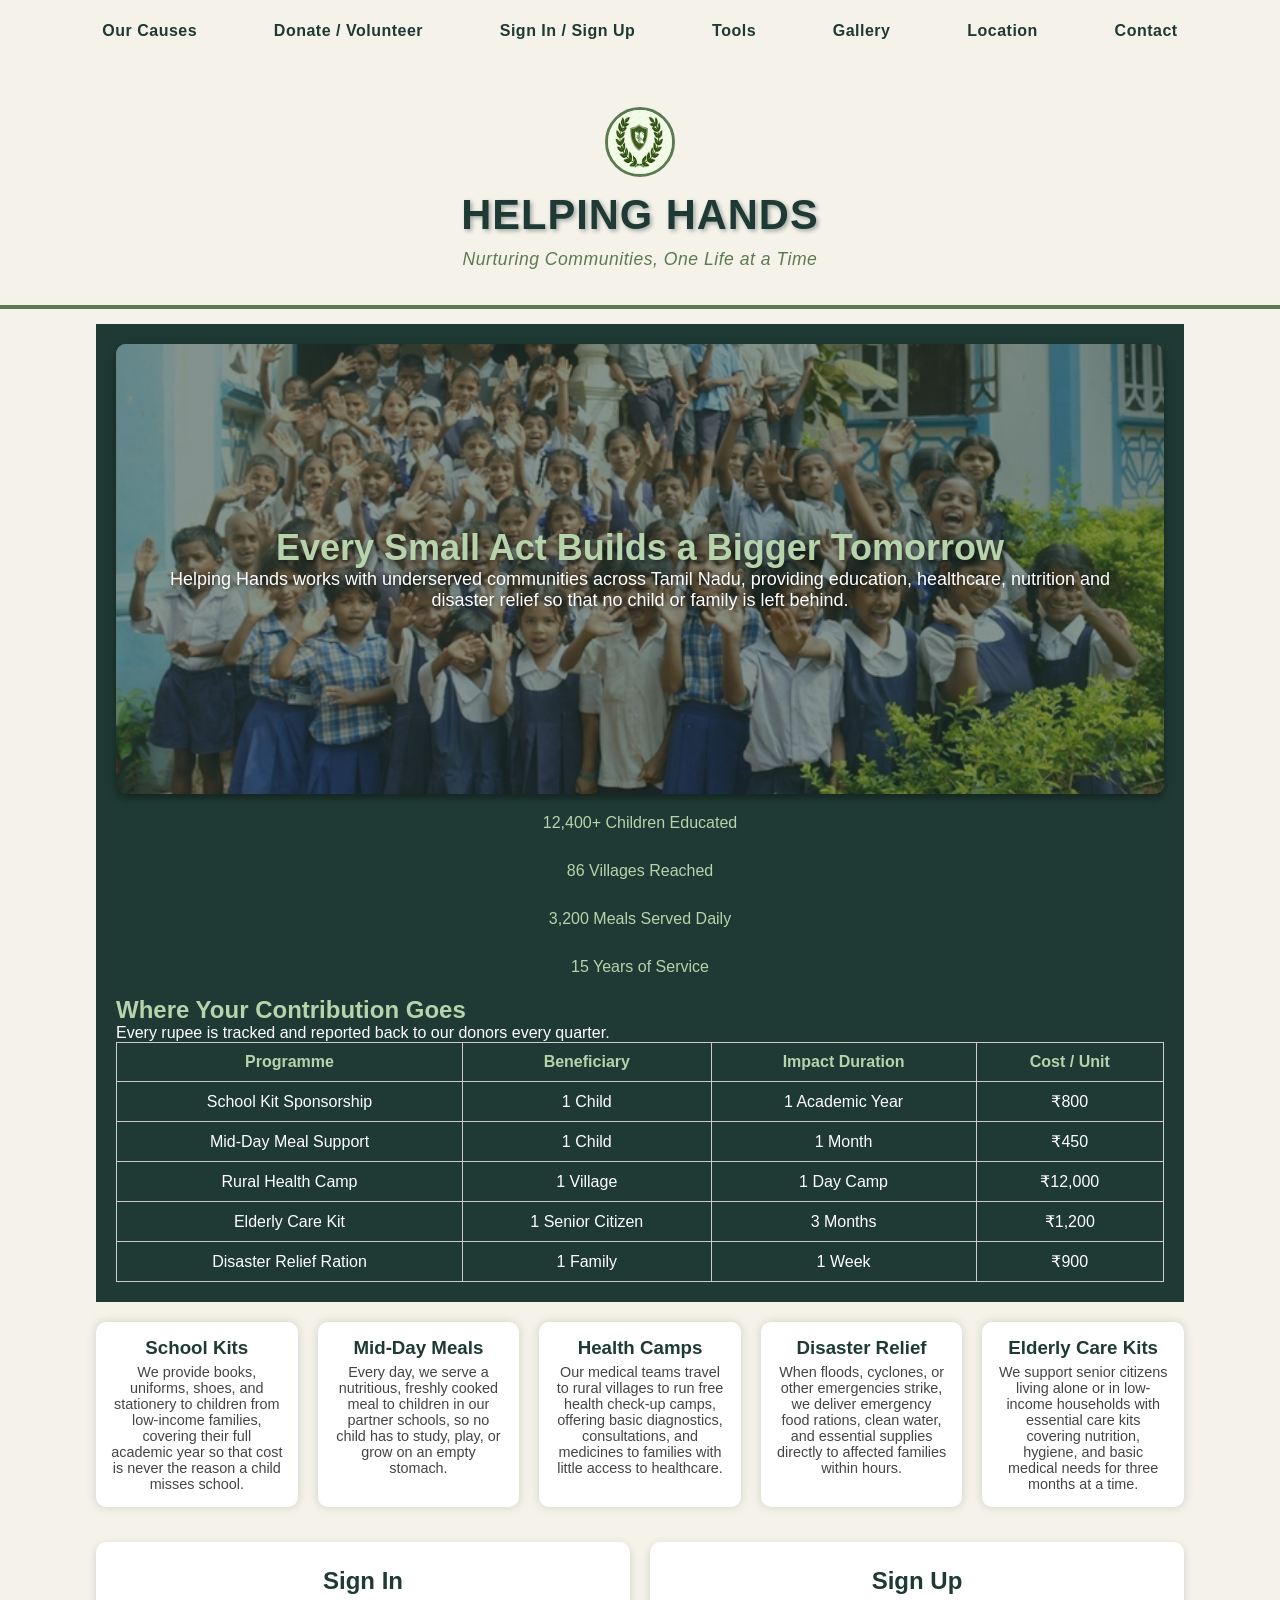
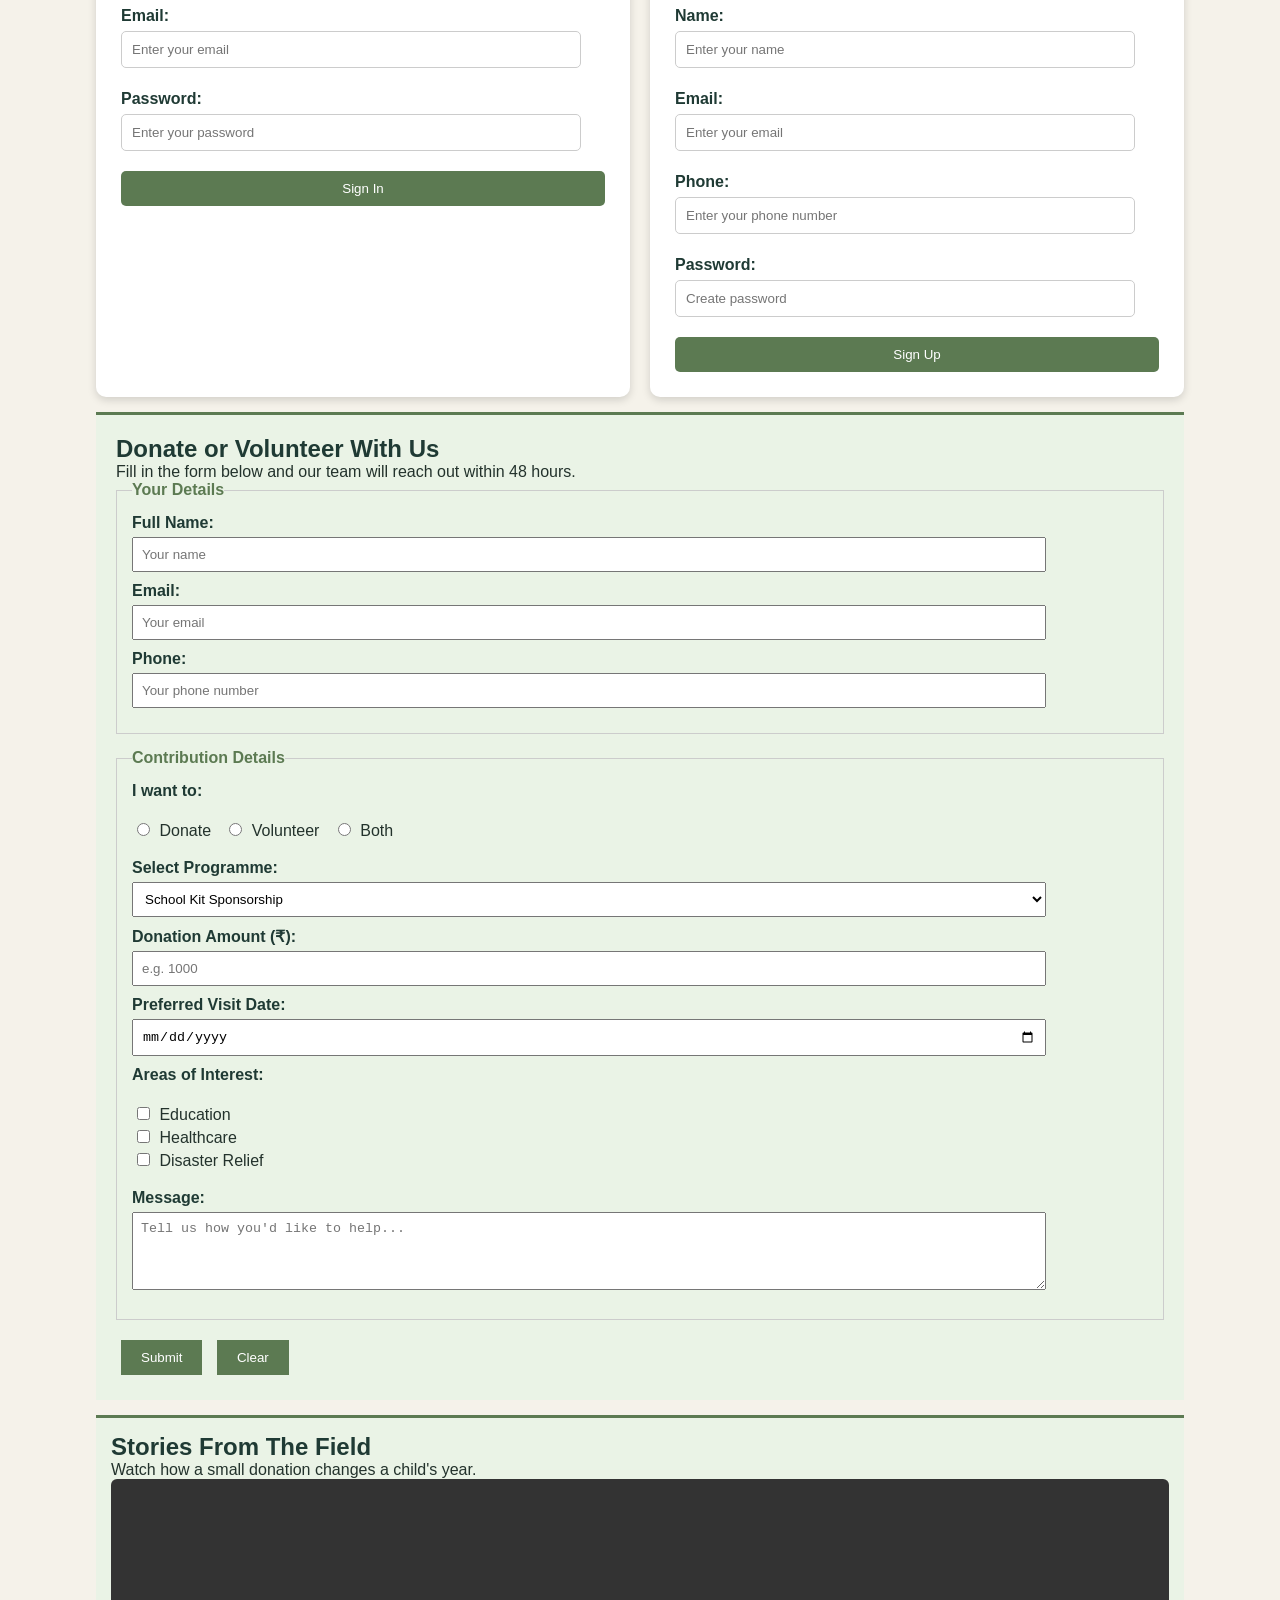
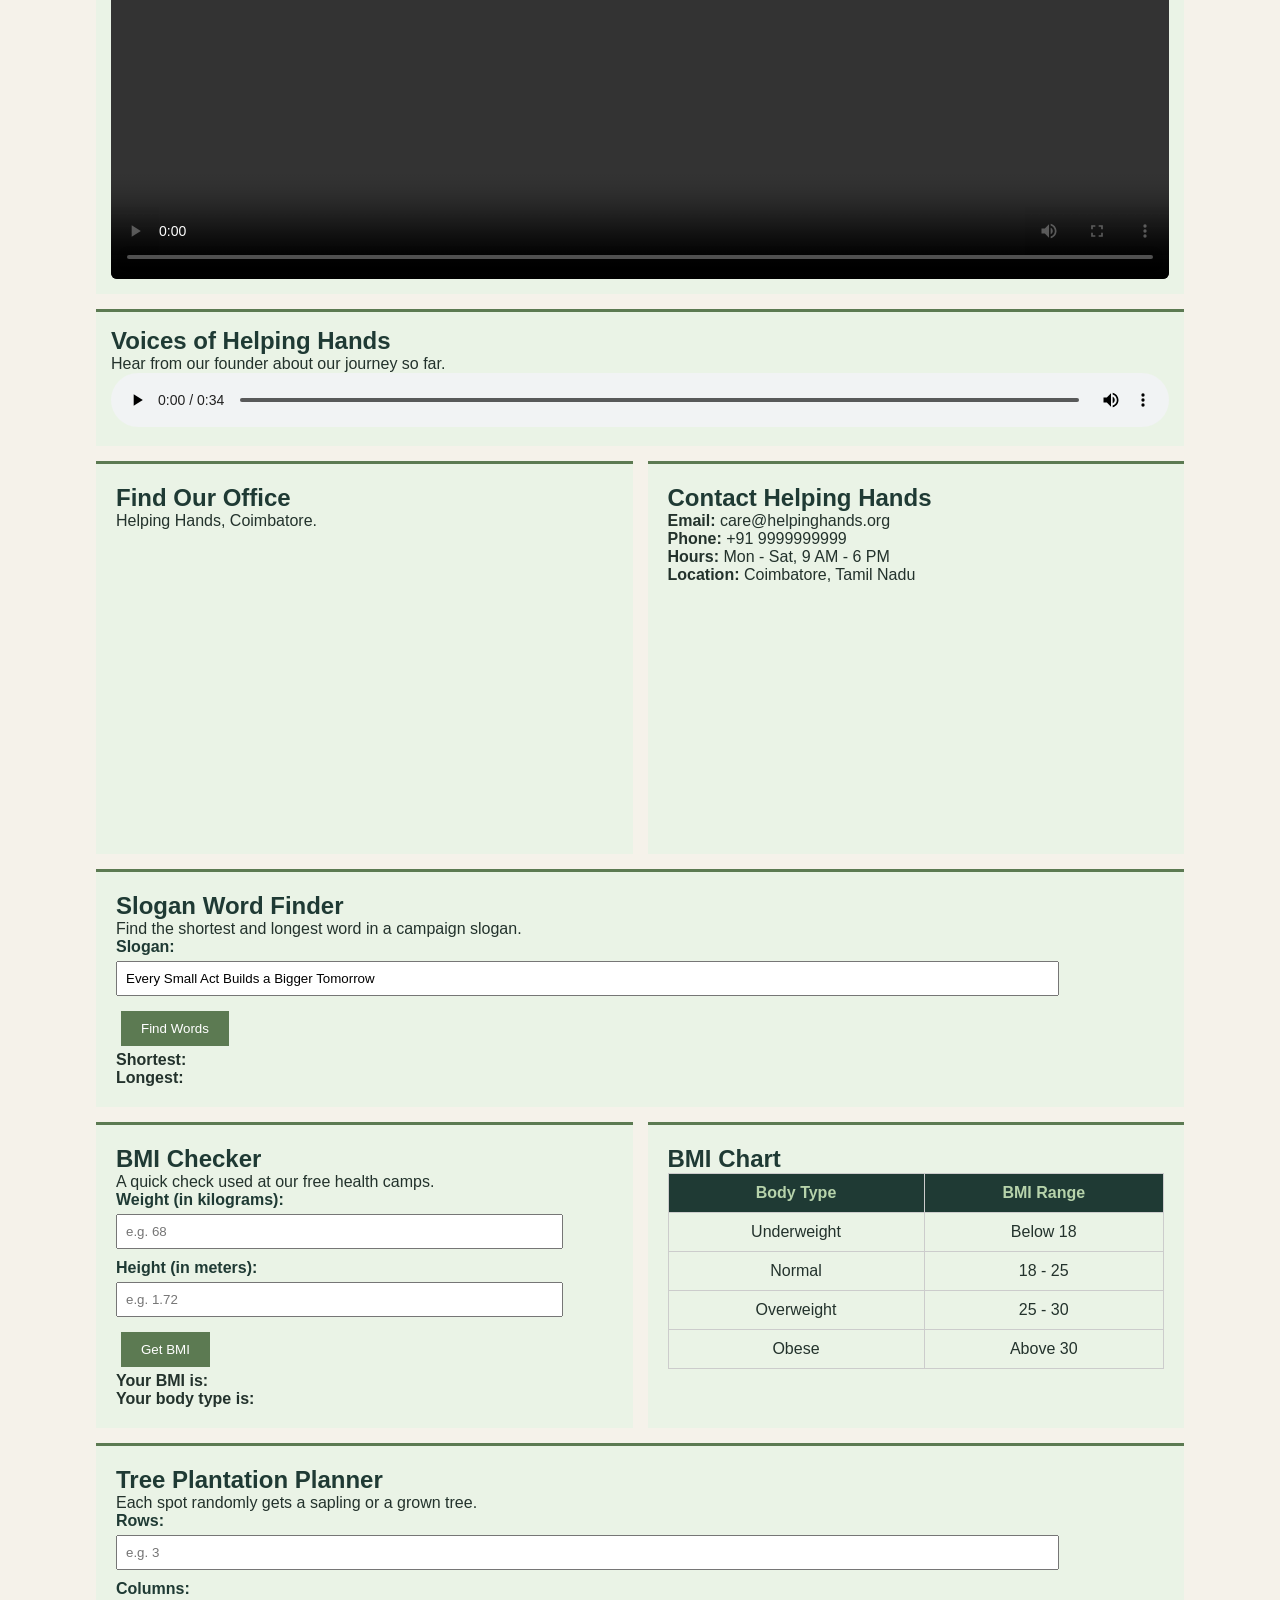
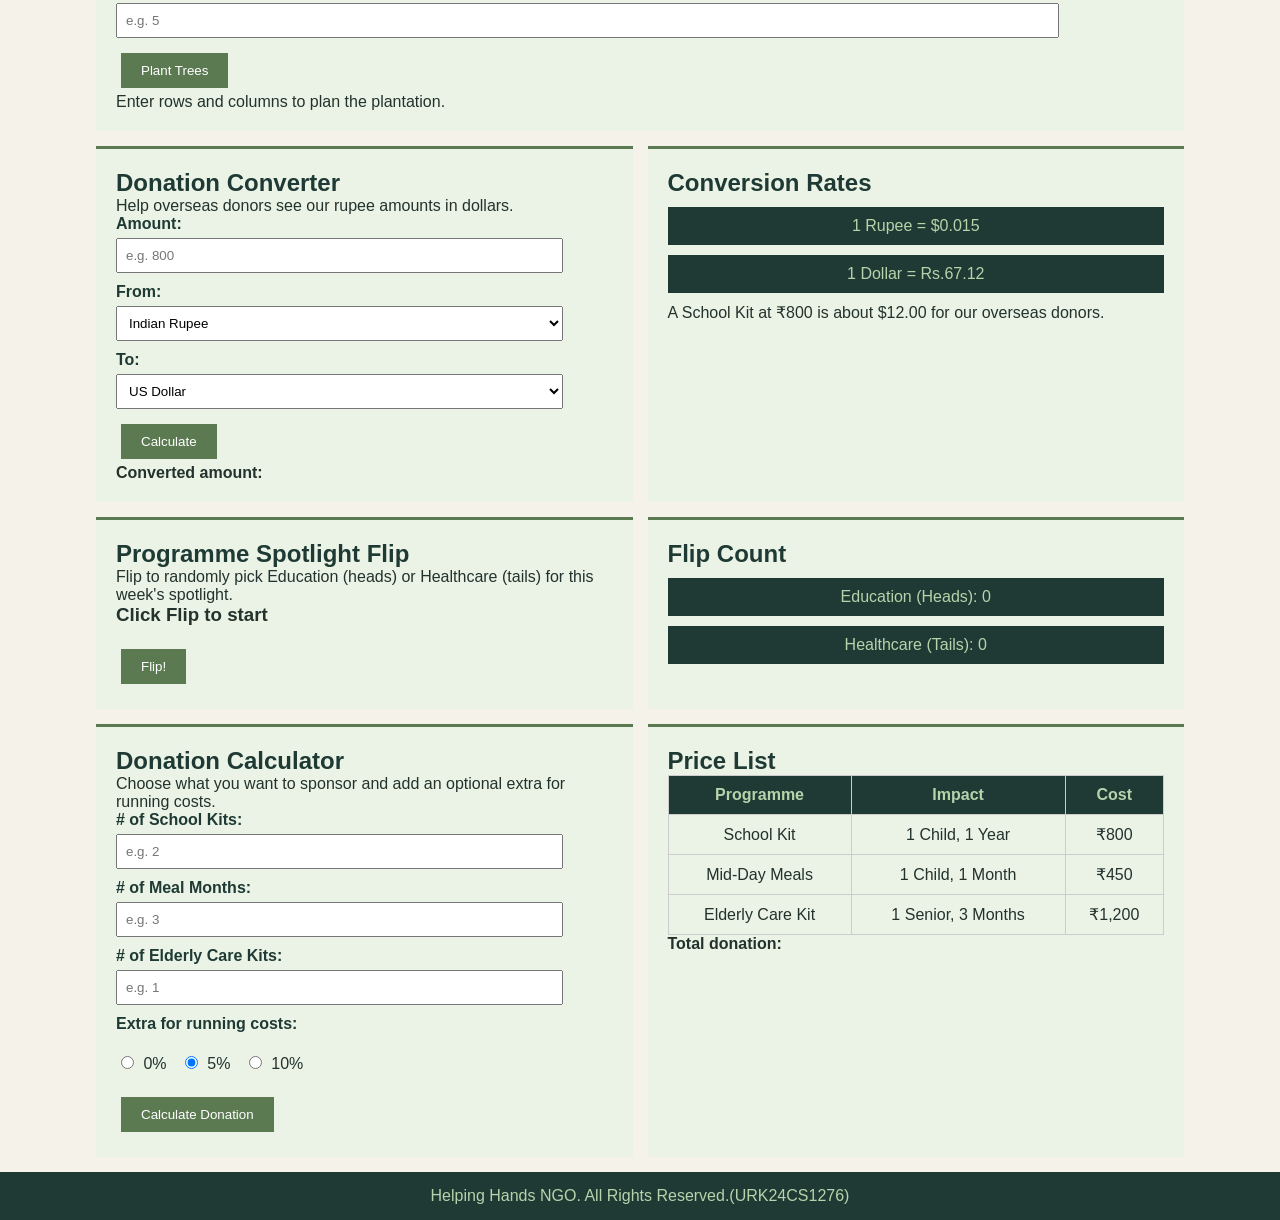
<file: WEBTECH LAB/index.html>
<!doctype html>
<html lang="en">
<head>
  <meta charset="UTF-8">
  <meta name="viewport" content="width=device-width, initial-scale=1.0">
  <title>Helping Hands - Together We Uplift</title>
  <link rel="stylesheet" href="style.css">
</head>
<body>

<nav>
  <ul>
    <li class="has-dropdown">
      <a href="#causes">Our Causes</a>
      <ul class="dropdown">
        <li><a href="#causes">Where We Work</a></li>
        <li><a href="#donate">Programmes</a></li>
        <li><a href="#location">Our Office</a></li>
      </ul>
    </li>
    <li><a href="#donate">Donate / Volunteer</a></li>
    <li><a href="#signin">Sign In / Sign Up</a></li>
    <li><a href="#caption">Tools</a></li>
    <li><a href="#media">Gallery</a></li>
    <li><a href="#location">Location</a></li>
    <li><a href="#contact">Contact</a></li>
  </ul>
</nav>

<header>
  <div class="logo">
    <img src="logo.png" alt="Helping Hands Logo">
  </div>
  <h1>Helping Hands</h1>
  <p>Nurturing Communities, One Life at a Time</p>
</header>

<div class="container">

  <!-- Hero -->
  <section class="hero" id="causes">
    <div class="hero-banner">
      <h2>Every Small Act Builds a Bigger Tomorrow</h2>
      <p>Helping Hands works with underserved communities across Tamil Nadu, providing education, healthcare,
         nutrition and disaster relief so that no child or family is left behind.</p>
    </div>
    <div class="stat-box">12,400+ Children Educated</div>
    <div class="stat-box">86 Villages Reached</div>
    <div class="stat-box">3,200 Meals Served Daily</div>
    <div class="stat-box">15 Years of Service</div>

    <!-- Causes Table -->
    <h2>Where Your Contribution Goes</h2>
    <p>Every rupee is tracked and reported back to our donors every quarter.</p>
    <table>
      <tr><th>Programme</th><th>Beneficiary</th><th>Impact Duration</th><th>Cost / Unit</th></tr>
      <tr><td>School Kit Sponsorship</td><td>1 Child</td><td>1 Academic Year</td><td>&#8377;800</td></tr>
      <tr><td>Mid-Day Meal Support</td><td>1 Child</td><td>1 Month</td><td>&#8377;450</td></tr>
      <tr><td>Rural Health Camp</td><td>1 Village</td><td>1 Day Camp</td><td>&#8377;12,000</td></tr>
      <tr><td>Elderly Care Kit</td><td>1 Senior Citizen</td><td>3 Months</td><td>&#8377;1,200</td></tr>
      <tr><td>Disaster Relief Ration</td><td>1 Family</td><td>1 Week</td><td>&#8377;900</td></tr>
    </table>
  </section>

  <!-- Our Programmes (card section) -->
  <section class="programmes">
    <div class="programme-card">
      <h3>School Kits</h3>
      <p>We provide books, uniforms, shoes, and stationery to children from low-income families, covering their full academic year so that cost is never the reason a child misses school.</p>
    </div>
    <div class="programme-card">
      <h3>Mid-Day Meals</h3>
      <p>Every day, we serve a nutritious, freshly cooked meal to children in our partner schools, so no child has to study, play, or grow on an empty stomach.</p>
    </div>
    <div class="programme-card">
      <h3>Health Camps</h3>
      <p>Our medical teams travel to rural villages to run free health check-up camps, offering basic diagnostics, consultations, and medicines to families with little access to healthcare.</p>
    </div>
    <div class="programme-card">
      <h3>Disaster Relief</h3>
      <p>When floods, cyclones, or other emergencies strike, we deliver emergency food rations, clean water, and essential supplies directly to affected families within hours.</p>
    </div>
    <div class="programme-card">
      <h3>Elderly Care Kits</h3>
      <p>We support senior citizens living alone or in low-income households with essential care kits covering nutrition, hygiene, and basic medical needs for three months at a time.</p>
    </div>
  </section>

  <!-- Sign In / Sign Up -->
  <section class="form-section" id="signin">
    <div class="form-box">
      <h2>Sign In</h2>
      <form>
        <label>Email:</label>
        <input type="email" placeholder="Enter your email">
        <label>Password:</label>
        <input type="password" placeholder="Enter your password">
        <input type="submit" value="Sign In">
      </form>
    </div>
    <div class="form-box">
      <h2>Sign Up</h2>
      <form>
        <label>Name:</label>
        <input type="text" placeholder="Enter your name">
        <label>Email:</label>
        <input type="email" placeholder="Enter your email">
        <label>Phone:</label>
        <input type="tel" placeholder="Enter your phone number">
        <label>Password:</label>
        <input type="password" placeholder="Create password">
        <input type="submit" value="Sign Up">
      </form>
    </div>
  </section>

  <!-- Donate / Volunteer Form -->
  <section class="section" id="donate">
    <h2>Donate or Volunteer With Us</h2>
    <p>Fill in the form below and our team will reach out within 48 hours.</p>
    <form>
      <fieldset>
        <legend>Your Details</legend>
        <label>Full Name:</label><br>
        <input type="text" name="name" placeholder="Your name" pattern="[A-Za-z ]+" maxlength="50"><br>
        <label>Email:</label><br>
        <input type="email" name="email" placeholder="Your email" maxlength="100"><br>
        <label>Phone:</label><br>
        <input type="tel" name="phone" placeholder="Your phone number" pattern="[0-9]{10}" maxlength="10"><br>
      </fieldset>

      <fieldset>
        <legend>Contribution Details</legend>
        <label>I want to:</label><br><br>
        <input type="radio" name="mode" value="donate"> Donate &nbsp;
        <input type="radio" name="mode" value="volunteer"> Volunteer &nbsp;
        <input type="radio" name="mode" value="both"> Both
        <br><br>

        <label>Select Programme:</label><br>
        <select name="programme">
          <option>School Kit Sponsorship</option>
          <option>Mid-Day Meal Support</option>
          <option>Rural Health Camp</option>
          <option>Elderly Care Kit</option>
          <option>Disaster Relief Ration</option>
        </select><br>

        <label>Donation Amount (&#8377;):</label><br>
        <input type="number" name="amount" min="100" max="1000000" placeholder="e.g. 1000"><br>

        <label>Preferred Visit Date:</label><br>
        <input type="date" name="date" min="2026-08-04" max="2027-12-31"><br>

        <label>Areas of Interest:</label><br><br>
        <input type="checkbox" name="edu"> Education<br>
        <input type="checkbox" name="health"> Healthcare<br>
        <input type="checkbox" name="relief"> Disaster Relief<br><br>

        <label>Message:</label><br>
        <textarea rows="4" name="notes" placeholder="Tell us how you'd like to help..." maxlength="500"></textarea>
      </fieldset>

      <input type="submit" value="Submit" class="btn">
      <input type="reset" value="Clear" class="btn">
    </form>
  </section>

  <!-- Media -->
  <section class="media-box" id="media">
    <h2>Stories From The Field</h2>
    <p>Watch how a small donation changes a child's year.</p>
    <video controls>
      <source src="Video.mp4" type="video/mp4">
    </video>
  </section>

  <section class="media-box">
    <h2>Voices of Helping Hands</h2>
    <p>Hear from our founder about our journey so far.</p>
    <audio controls>
      <source src="Audio.mp3" type="audio/mpeg">
    </audio>
  </section>

  <!-- Map + Contact side by side -->
  <div class="side-by-side">
    <section class="section" id="location">
      <h2>Find Our Office</h2>
      <p>Helping Hands, Coimbatore.</p>
      <iframe src="https://www.google.com/maps?q=Karunya+Institute+of+Technology+and+Sciences,+Karunya+Nagar,+Coimbatore,+Tamil+Nadu+641114&output=embed" title="Helping Hands Office Location"></iframe>
    </section>

    <section class="section" id="contact">
      <h2>Contact Helping Hands</h2>
      <p><b>Email:</b> care@helpinghands.org</p>
      <p><b>Phone:</b> +91 9999999999</p>
      <p><b>Hours:</b> Mon - Sat, 9 AM - 6 PM</p>
      <p><b>Location:</b> Coimbatore, Tamil Nadu</p>
    </section>
  </div>

  <!-- ===== JavaScript Tools ===== -->

  <!-- 1. Shortest and longest word -->
  <section class="section" id="caption">
    <h2>Slogan Word Finder</h2>
    <p>Find the shortest and longest word in a campaign slogan.</p>
    <label>Slogan:</label><br>
    <input type="text" id="text" value="Every Small Act Builds a Bigger Tomorrow"><br>
    <input type="button" value="Find Words" class="btn" onclick="findWords();">
    <p><b>Shortest:</b> <span id="shortest"></span></p>
    <p><b>Longest:</b> <span id="longest"></span></p>
  </section>

  <!-- 2. BMI -->
  <div class="side-by-side" id="bmi">
    <section class="section">
      <h2>BMI Checker</h2>
      <p>A quick check used at our free health camps.</p>
      <label>Weight (in kilograms):</label><br>
      <input type="text" id="weight" placeholder="e.g. 68"><br>
      <label>Height (in meters):</label><br>
      <input type="text" id="height" placeholder="e.g. 1.72"><br>
      <input type="button" value="Get BMI" class="btn" onclick="calculate();">
      <p><b>Your BMI is:</b> <span id="score"></span></p>
      <p><b>Your body type is:</b> <span id="type"></span></p>
    </section>

    <section class="section">
      <h2>BMI Chart</h2>
      <table>
        <tr><th>Body Type</th><th>BMI Range</th></tr>
        <tr id="row-Underweight"><td>Underweight</td><td>Below 18</td></tr>
        <tr id="row-Normal"><td>Normal</td><td>18 - 25</td></tr>
        <tr id="row-Overweight"><td>Overweight</td><td>25 - 30</td></tr>
        <tr id="row-Obese"><td>Obese</td><td>Above 30</td></tr>
      </table>
    </section>
  </div>

  <!-- 3. Tree planting grid -->
  <section class="section" id="garden-section">
    <h2>Tree Plantation Planner</h2>
    <p>Each spot randomly gets a sapling or a grown tree.</p>
    <label>Rows:</label><br>
    <input type="text" id="rows" placeholder="e.g. 3"><br>
    <label>Columns:</label><br>
    <input type="text" id="columns" placeholder="e.g. 5"><br>
    <input type="button" value="Plant Trees" class="btn" onclick="grow();">
    <p id="garden">Enter rows and columns to plan the plantation.</p>
  </section>

  <!-- 4. Currency converter -->
  <div class="side-by-side" id="converter">
    <section class="section">
      <h2>Donation Converter</h2>
      <p>Help overseas donors see our rupee amounts in dollars.</p>
      <label>Amount:</label><br>
      <input type="text" id="data" placeholder="e.g. 800"><br>
      <label>From:</label><br>
      <select id="from">
        <option value="INR">Indian Rupee</option>
        <option value="USD">US Dollar</option>
      </select><br>
      <label>To:</label><br>
      <select id="to">
        <option value="USD">US Dollar</option>
        <option value="INR">Indian Rupee</option>
      </select><br>
      <input type="button" value="Calculate" class="btn" onclick="convert();">
      <p><b>Converted amount:</b> <span id="answer"></span></p>
    </section>

    <section class="section">
      <h2>Conversion Rates</h2>
      <div class="stat-box">1 Rupee = $0.015</div>
      <div class="stat-box">1 Dollar = Rs.67.12</div>
      <p>A School Kit at &#8377;800 is about $12.00 for our overseas donors.</p>
    </section>
  </div>

  <!-- 5. Coin flip -->
  <div class="side-by-side" id="flipper">
    <section class="section">
      <h2>Programme Spotlight Flip</h2>
      <p>Flip to randomly pick Education (heads) or Healthcare (tails) for this week's spotlight.</p>
      <h3 id="coin">Click Flip to start</h3><br>
      <input type="button" value="Flip!" class="btn" id="flip">
    </section>

    <section class="section">
      <h2>Flip Count</h2>
      <div class="stat-box">Education (Heads): <span id="num_heads">0</span></div>
      <div class="stat-box">Healthcare (Tails): <span id="num_tails">0</span></div>
    </section>
  </div>

  <!-- 6. Donation calculator -->
  <div class="side-by-side" id="donate-calc">
    <section class="section">
      <h2>Donation Calculator</h2>
      <p>Choose what you want to sponsor and add an optional extra for running costs.</p>
      <label># of School Kits:</label><br>
      <input type="text" id="kits" placeholder="e.g. 2"><br>
      <label># of Meal Months:</label><br>
      <input type="text" id="meals" placeholder="e.g. 3"><br>
      <label># of Elderly Care Kits:</label><br>
      <input type="text" id="care" placeholder="e.g. 1"><br>
      <label>Extra for running costs:</label><br><br>
      <input type="radio" name="extra" value="0"> 0% &nbsp;
      <input type="radio" name="extra" value="5" checked="checked"> 5% &nbsp;
      <input type="radio" name="extra" value="10"> 10%
      <br><br>
      <input type="button" value="Calculate Donation" class="btn" id="donateBtn">
    </section>

    <section class="section">
      <h2>Price List</h2>
      <table>
        <tr><th>Programme</th><th>Impact</th><th>Cost</th></tr>
        <tr><td>School Kit</td><td>1 Child, 1 Year</td><td>&#8377;800</td></tr>
        <tr><td>Mid-Day Meals</td><td>1 Child, 1 Month</td><td>&#8377;450</td></tr>
        <tr><td>Elderly Care Kit</td><td>1 Senior, 3 Months</td><td>&#8377;1,200</td></tr>
      </table>
      <p><b>Total donation:</b> <span id="price"></span></p>
      <p id="details"></p>
    </section>
  </div>

</div>

<footer>
  <p>Helping Hands NGO. All Rights Reserved.(URK24CS1276)</p>
</footer>

<script src="script.js"></script>

</body>
</html>
</file>
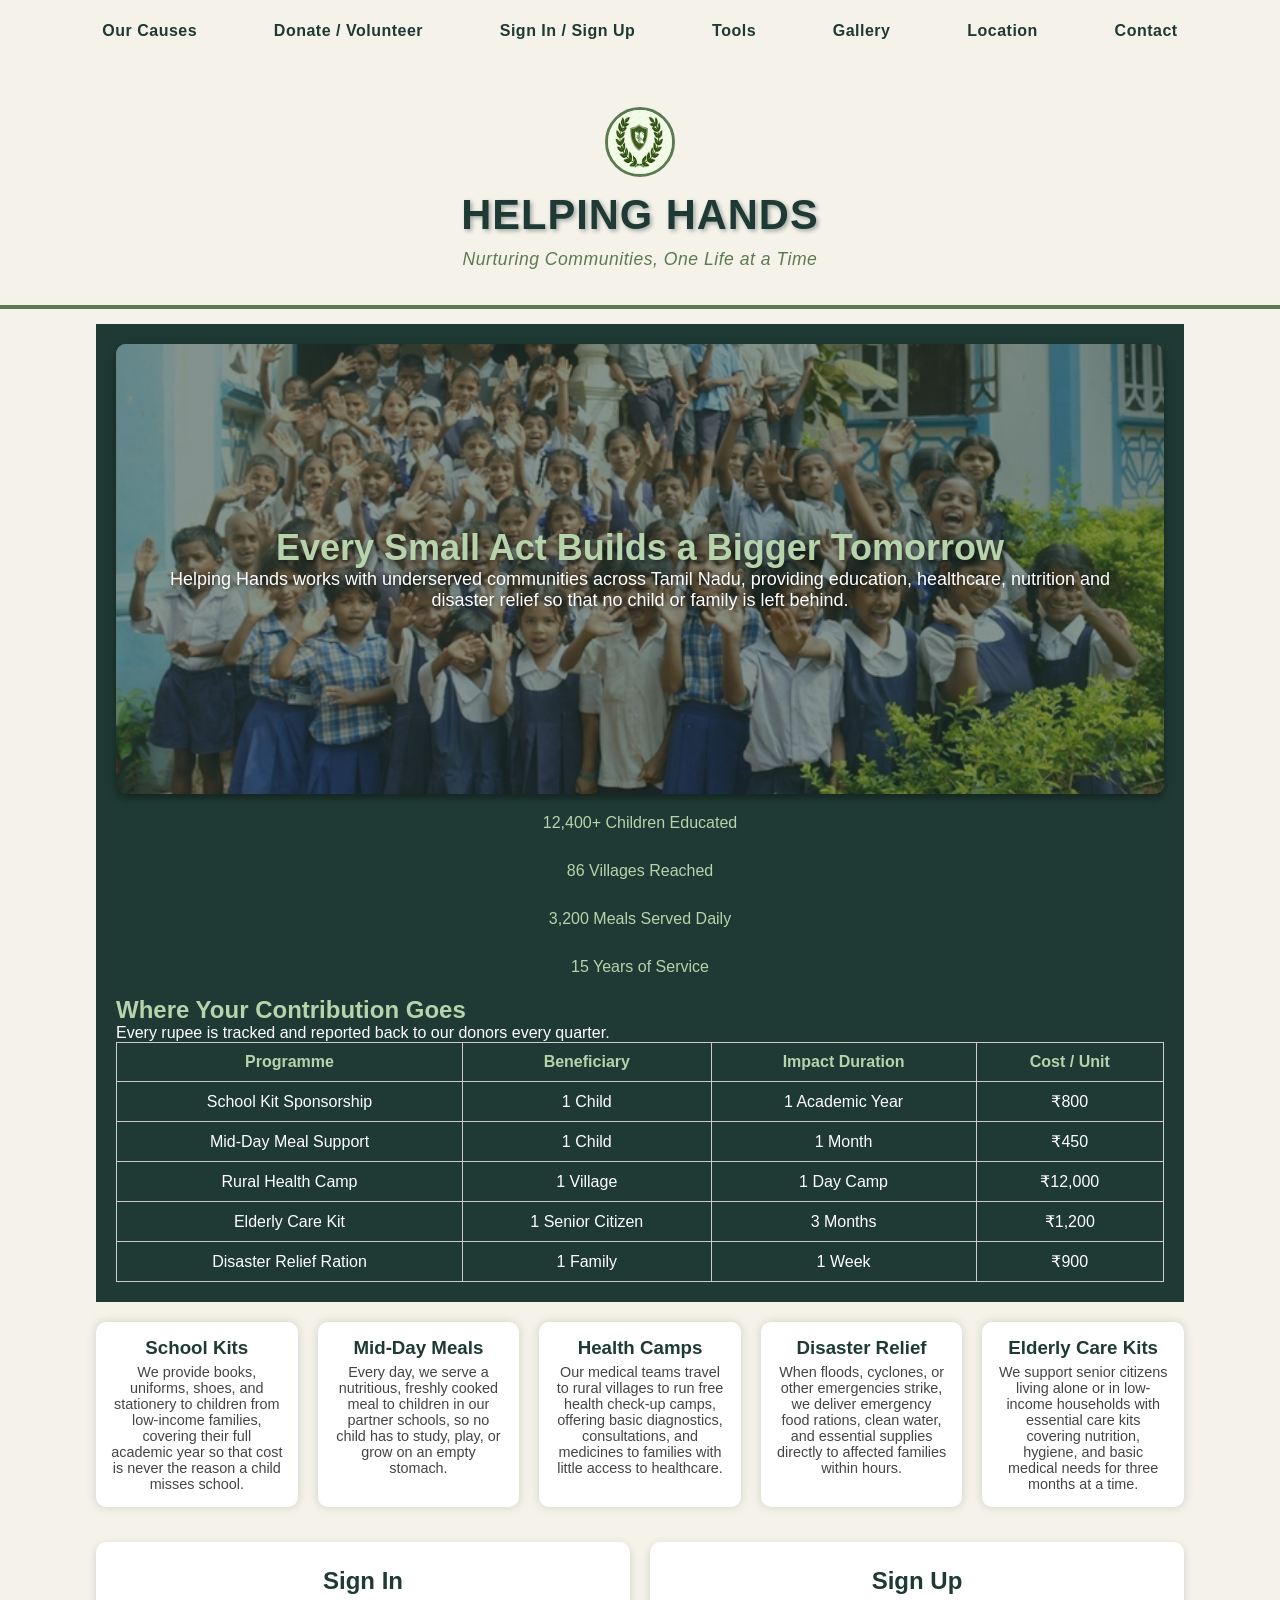
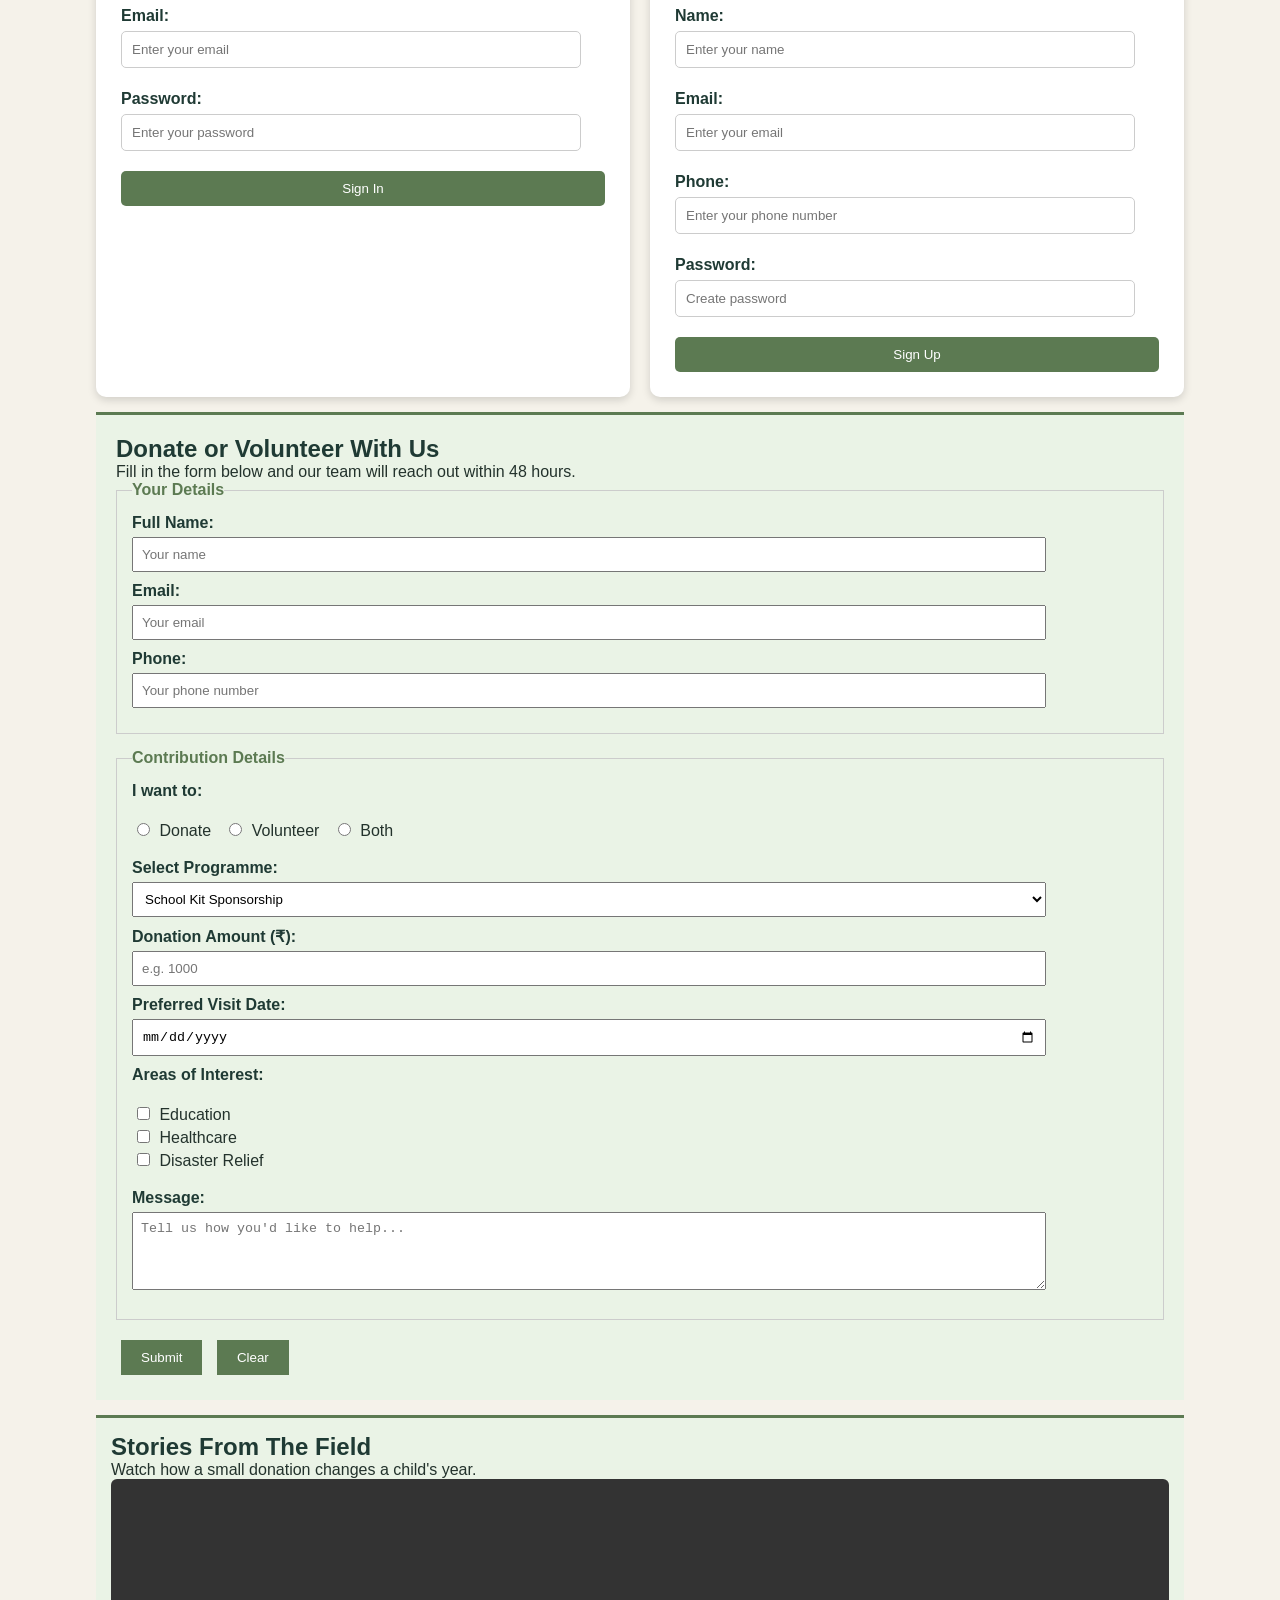
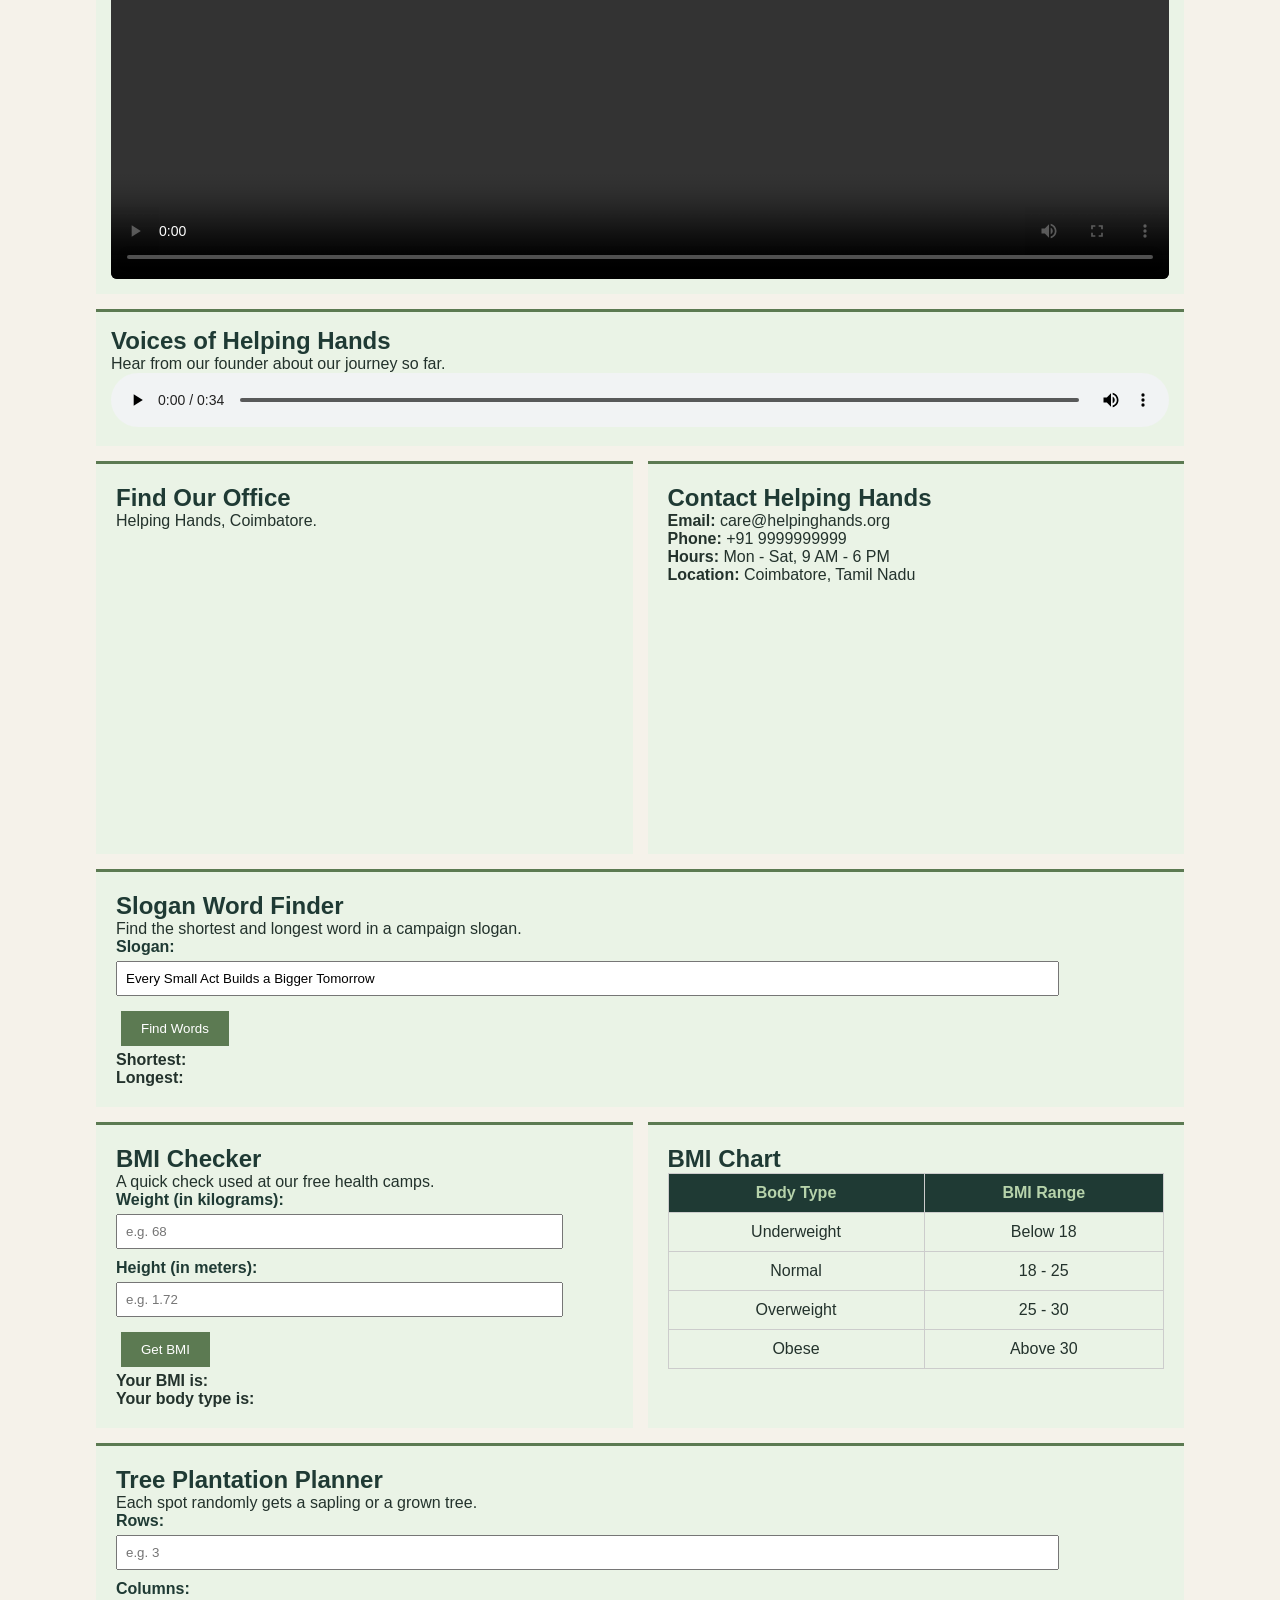
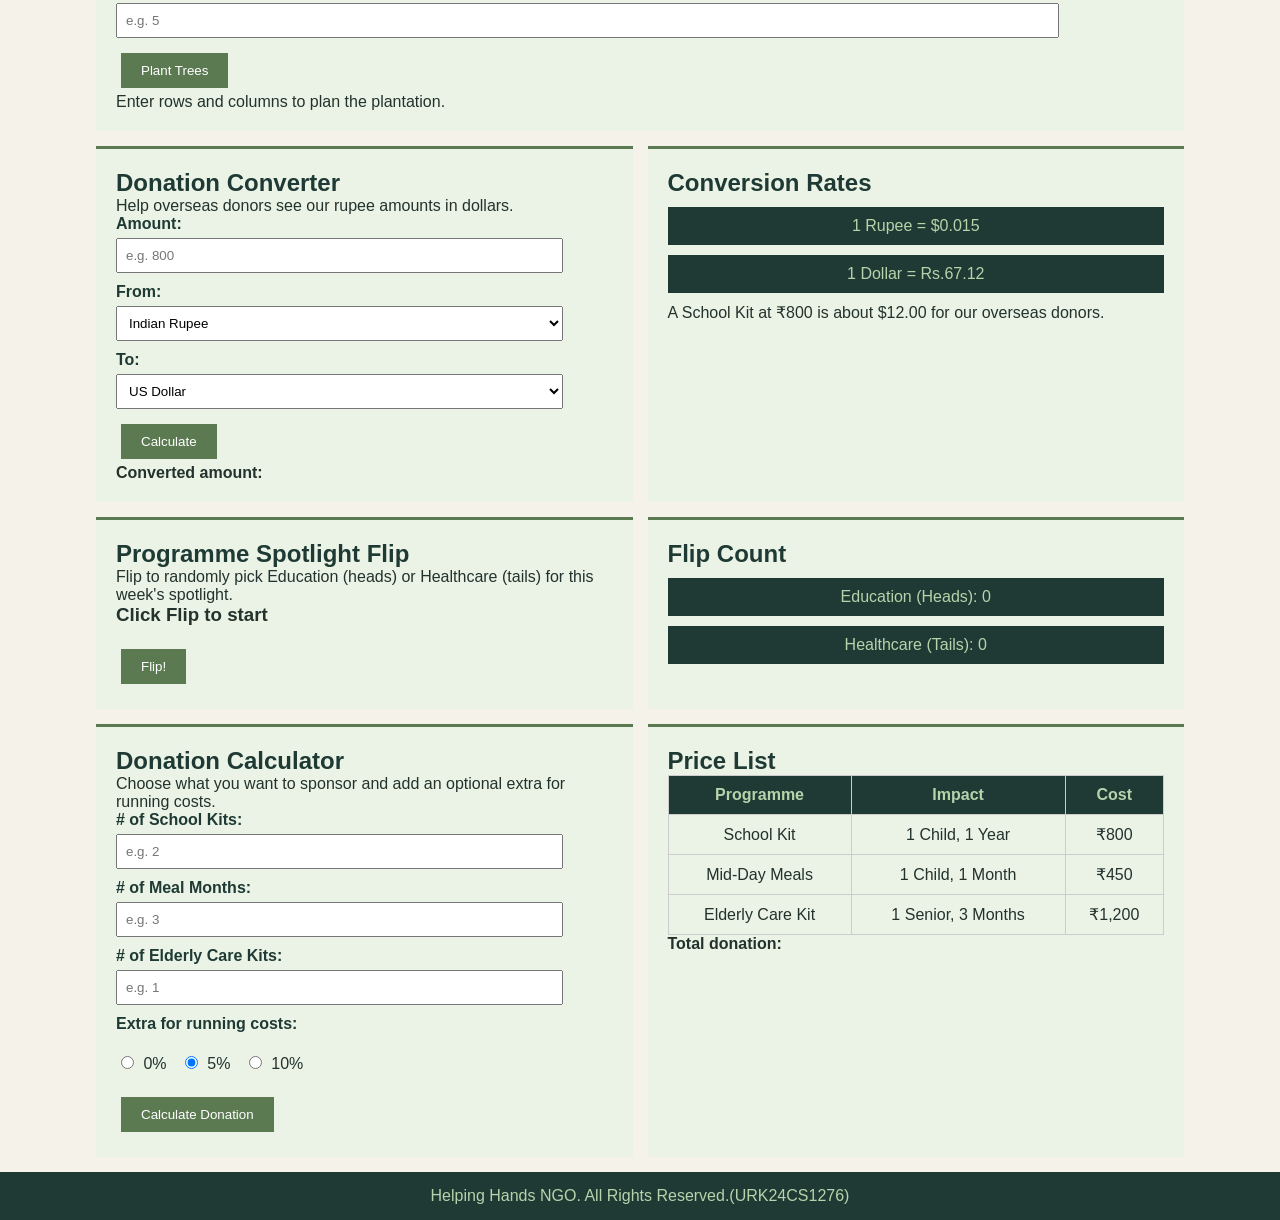
<file: WEBTECH LAB/Form.html>
<!doctype html>
<html lang="en">
<head>
  <meta charset="UTF-8">
  <meta name="viewport" content="width=device-width, initial-scale=1.0">
  <title>Helping Hands - Together We Uplift</title>
  <link rel="stylesheet" href="style.css">
</head>
<body>

<nav>
  <ul>
    <li class="has-dropdown">
      <a href="#causes">Our Causes</a>
      <ul class="dropdown">
        <li><a href="#causes">Where We Work</a></li>
        <li><a href="#donate">Programmes</a></li>
        <li><a href="#location">Our Office</a></li>
      </ul>
    </li>
    <li><a href="#donate">Donate / Volunteer</a></li>
    <li><a href="#signin">Sign In / Sign Up</a></li>
    <li><a href="#caption">Tools</a></li>
    <li><a href="#media">Gallery</a></li>
    <li><a href="#location">Location</a></li>
    <li><a href="#contact">Contact</a></li>
  </ul>
</nav>

<header>
  <div class="logo">
    <img src="logo.png" alt="Helping Hands Logo">
  </div>
  <h1>Helping Hands</h1>
  <p>Nurturing Communities, One Life at a Time</p>
</header>

<div class="container">

  <!-- Hero -->
  <section class="hero" id="causes">
    <div class="hero-banner">
      <h2>Every Small Act Builds a Bigger Tomorrow</h2>
      <p>Helping Hands works with underserved communities across Tamil Nadu, providing education, healthcare,
         nutrition and disaster relief so that no child or family is left behind.</p>
    </div>
    <div class="stat-box">12,400+ Children Educated</div>
    <div class="stat-box">86 Villages Reached</div>
    <div class="stat-box">3,200 Meals Served Daily</div>
    <div class="stat-box">15 Years of Service</div>

    <!-- Causes Table -->
    <h2>Where Your Contribution Goes</h2>
    <p>Every rupee is tracked and reported back to our donors every quarter.</p>
    <table>
      <tr><th>Programme</th><th>Beneficiary</th><th>Impact Duration</th><th>Cost / Unit</th></tr>
      <tr><td>School Kit Sponsorship</td><td>1 Child</td><td>1 Academic Year</td><td>&#8377;800</td></tr>
      <tr><td>Mid-Day Meal Support</td><td>1 Child</td><td>1 Month</td><td>&#8377;450</td></tr>
      <tr><td>Rural Health Camp</td><td>1 Village</td><td>1 Day Camp</td><td>&#8377;12,000</td></tr>
      <tr><td>Elderly Care Kit</td><td>1 Senior Citizen</td><td>3 Months</td><td>&#8377;1,200</td></tr>
      <tr><td>Disaster Relief Ration</td><td>1 Family</td><td>1 Week</td><td>&#8377;900</td></tr>
    </table>
  </section>

  <!-- Our Programmes (card section) -->
  <section class="programmes">
    <div class="programme-card">
      <h3>School Kits</h3>
      <p>We provide books, uniforms, shoes, and stationery to children from low-income families, covering their full academic year so that cost is never the reason a child misses school.</p>
    </div>
    <div class="programme-card">
      <h3>Mid-Day Meals</h3>
      <p>Every day, we serve a nutritious, freshly cooked meal to children in our partner schools, so no child has to study, play, or grow on an empty stomach.</p>
    </div>
    <div class="programme-card">
      <h3>Health Camps</h3>
      <p>Our medical teams travel to rural villages to run free health check-up camps, offering basic diagnostics, consultations, and medicines to families with little access to healthcare.</p>
    </div>
    <div class="programme-card">
      <h3>Disaster Relief</h3>
      <p>When floods, cyclones, or other emergencies strike, we deliver emergency food rations, clean water, and essential supplies directly to affected families within hours.</p>
    </div>
    <div class="programme-card">
      <h3>Elderly Care Kits</h3>
      <p>We support senior citizens living alone or in low-income households with essential care kits covering nutrition, hygiene, and basic medical needs for three months at a time.</p>
    </div>
  </section>

  <!-- Sign In / Sign Up -->
  <section class="form-section" id="signin">
    <div class="form-box">
      <h2>Sign In</h2>
      <form>
        <label>Email:</label>
        <input type="email" placeholder="Enter your email">
        <label>Password:</label>
        <input type="password" placeholder="Enter your password">
        <input type="submit" value="Sign In">
      </form>
    </div>
    <div class="form-box">
      <h2>Sign Up</h2>
      <form>
        <label>Name:</label>
        <input type="text" placeholder="Enter your name">
        <label>Email:</label>
        <input type="email" placeholder="Enter your email">
        <label>Phone:</label>
        <input type="tel" placeholder="Enter your phone number">
        <label>Password:</label>
        <input type="password" placeholder="Create password">
        <input type="submit" value="Sign Up">
      </form>
    </div>
  </section>

  <!-- Donate / Volunteer Form -->
  <section class="section" id="donate">
    <h2>Donate or Volunteer With Us</h2>
    <p>Fill in the form below and our team will reach out within 48 hours.</p>
    <form>
      <fieldset>
        <legend>Your Details</legend>
        <label>Full Name:</label><br>
        <input type="text" name="name" placeholder="Your name" pattern="[A-Za-z ]+" maxlength="50"><br>
        <label>Email:</label><br>
        <input type="email" name="email" placeholder="Your email" maxlength="100"><br>
        <label>Phone:</label><br>
        <input type="tel" name="phone" placeholder="Your phone number" pattern="[0-9]{10}" maxlength="10"><br>
      </fieldset>

      <fieldset>
        <legend>Contribution Details</legend>
        <label>I want to:</label><br><br>
        <input type="radio" name="mode" value="donate"> Donate &nbsp;
        <input type="radio" name="mode" value="volunteer"> Volunteer &nbsp;
        <input type="radio" name="mode" value="both"> Both
        <br><br>

        <label>Select Programme:</label><br>
        <select name="programme">
          <option>School Kit Sponsorship</option>
          <option>Mid-Day Meal Support</option>
          <option>Rural Health Camp</option>
          <option>Elderly Care Kit</option>
          <option>Disaster Relief Ration</option>
        </select><br>

        <label>Donation Amount (&#8377;):</label><br>
        <input type="number" name="amount" min="100" max="1000000" placeholder="e.g. 1000"><br>

        <label>Preferred Visit Date:</label><br>
        <input type="date" name="date" min="2026-08-04" max="2027-12-31"><br>

        <label>Areas of Interest:</label><br><br>
        <input type="checkbox" name="edu"> Education<br>
        <input type="checkbox" name="health"> Healthcare<br>
        <input type="checkbox" name="relief"> Disaster Relief<br><br>

        <label>Message:</label><br>
        <textarea rows="4" name="notes" placeholder="Tell us how you'd like to help..." maxlength="500"></textarea>
      </fieldset>

      <input type="submit" value="Submit" class="btn">
      <input type="reset" value="Clear" class="btn">
    </form>
  </section>

  <!-- Media -->
  <section class="media-box" id="media">
    <h2>Stories From The Field</h2>
    <p>Watch how a small donation changes a child's year.</p>
    <video controls>
      <source src="Video.mp4" type="video/mp4">
    </video>
  </section>

  <section class="media-box">
    <h2>Voices of Helping Hands</h2>
    <p>Hear from our founder about our journey so far.</p>
    <audio controls>
      <source src="Audio.mp3" type="audio/mpeg">
    </audio>
  </section>

  <!-- Map + Contact side by side -->
  <div class="side-by-side">
    <section class="section" id="location">
      <h2>Find Our Office</h2>
      <p>Helping Hands, Coimbatore.</p>
      <iframe src="https://www.google.com/maps?q=Karunya+Institute+of+Technology+and+Sciences,+Karunya+Nagar,+Coimbatore,+Tamil+Nadu+641114&output=embed" title="Helping Hands Office Location"></iframe>
    </section>

    <section class="section" id="contact">
      <h2>Contact Helping Hands</h2>
      <p><b>Email:</b> care@helpinghands.org</p>
      <p><b>Phone:</b> +91 9999999999</p>
      <p><b>Hours:</b> Mon - Sat, 9 AM - 6 PM</p>
      <p><b>Location:</b> Coimbatore, Tamil Nadu</p>
    </section>
  </div>

  <!-- ===== JavaScript Tools ===== -->

  <!-- 1. Shortest and longest word -->
  <section class="section" id="caption">
    <h2>Slogan Word Finder</h2>
    <p>Find the shortest and longest word in a campaign slogan.</p>
    <label>Slogan:</label><br>
    <input type="text" id="text" value="Every Small Act Builds a Bigger Tomorrow"><br>
    <input type="button" value="Find Words" class="btn" onclick="findWords();">
    <p><b>Shortest:</b> <span id="shortest"></span></p>
    <p><b>Longest:</b> <span id="longest"></span></p>
  </section>

  <!-- 2. BMI -->
  <div class="side-by-side" id="bmi">
    <section class="section">
      <h2>BMI Checker</h2>
      <p>A quick check used at our free health camps.</p>
      <label>Weight (in kilograms):</label><br>
      <input type="text" id="weight" placeholder="e.g. 68"><br>
      <label>Height (in meters):</label><br>
      <input type="text" id="height" placeholder="e.g. 1.72"><br>
      <input type="button" value="Get BMI" class="btn" onclick="calculate();">
      <p><b>Your BMI is:</b> <span id="score"></span></p>
      <p><b>Your body type is:</b> <span id="type"></span></p>
    </section>

    <section class="section">
      <h2>BMI Chart</h2>
      <table>
        <tr><th>Body Type</th><th>BMI Range</th></tr>
        <tr id="row-Underweight"><td>Underweight</td><td>Below 18</td></tr>
        <tr id="row-Normal"><td>Normal</td><td>18 - 25</td></tr>
        <tr id="row-Overweight"><td>Overweight</td><td>25 - 30</td></tr>
        <tr id="row-Obese"><td>Obese</td><td>Above 30</td></tr>
      </table>
    </section>
  </div>

  <!-- 3. Tree planting grid -->
  <section class="section" id="garden-section">
    <h2>Tree Plantation Planner</h2>
    <p>Each spot randomly gets a sapling or a grown tree.</p>
    <label>Rows:</label><br>
    <input type="text" id="rows" placeholder="e.g. 3"><br>
    <label>Columns:</label><br>
    <input type="text" id="columns" placeholder="e.g. 5"><br>
    <input type="button" value="Plant Trees" class="btn" onclick="grow();">
    <p id="garden">Enter rows and columns to plan the plantation.</p>
  </section>

  <!-- 4. Currency converter -->
  <div class="side-by-side" id="converter">
    <section class="section">
      <h2>Donation Converter</h2>
      <p>Help overseas donors see our rupee amounts in dollars.</p>
      <label>Amount:</label><br>
      <input type="text" id="data" placeholder="e.g. 800"><br>
      <label>From:</label><br>
      <select id="from">
        <option value="INR">Indian Rupee</option>
        <option value="USD">US Dollar</option>
      </select><br>
      <label>To:</label><br>
      <select id="to">
        <option value="USD">US Dollar</option>
        <option value="INR">Indian Rupee</option>
      </select><br>
      <input type="button" value="Calculate" class="btn" onclick="convert();">
      <p><b>Converted amount:</b> <span id="answer"></span></p>
    </section>

    <section class="section">
      <h2>Conversion Rates</h2>
      <div class="stat-box">1 Rupee = $0.015</div>
      <div class="stat-box">1 Dollar = Rs.67.12</div>
      <p>A School Kit at &#8377;800 is about $12.00 for our overseas donors.</p>
    </section>
  </div>

  <!-- 5. Coin flip -->
  <div class="side-by-side" id="flipper">
    <section class="section">
      <h2>Programme Spotlight Flip</h2>
      <p>Flip to randomly pick Education (heads) or Healthcare (tails) for this week's spotlight.</p>
      <h3 id="coin">Click Flip to start</h3><br>
      <input type="button" value="Flip!" class="btn" id="flip">
    </section>

    <section class="section">
      <h2>Flip Count</h2>
      <div class="stat-box">Education (Heads): <span id="num_heads">0</span></div>
      <div class="stat-box">Healthcare (Tails): <span id="num_tails">0</span></div>
    </section>
  </div>

  <!-- 6. Donation calculator -->
  <div class="side-by-side" id="donate-calc">
    <section class="section">
      <h2>Donation Calculator</h2>
      <p>Choose what you want to sponsor and add an optional extra for running costs.</p>
      <label># of School Kits:</label><br>
      <input type="text" id="kits" placeholder="e.g. 2"><br>
      <label># of Meal Months:</label><br>
      <input type="text" id="meals" placeholder="e.g. 3"><br>
      <label># of Elderly Care Kits:</label><br>
      <input type="text" id="care" placeholder="e.g. 1"><br>
      <label>Extra for running costs:</label><br><br>
      <input type="radio" name="extra" value="0"> 0% &nbsp;
      <input type="radio" name="extra" value="5" checked="checked"> 5% &nbsp;
      <input type="radio" name="extra" value="10"> 10%
      <br><br>
      <input type="button" value="Calculate Donation" class="btn" id="donateBtn">
    </section>

    <section class="section">
      <h2>Price List</h2>
      <table>
        <tr><th>Programme</th><th>Impact</th><th>Cost</th></tr>
        <tr><td>School Kit</td><td>1 Child, 1 Year</td><td>&#8377;800</td></tr>
        <tr><td>Mid-Day Meals</td><td>1 Child, 1 Month</td><td>&#8377;450</td></tr>
        <tr><td>Elderly Care Kit</td><td>1 Senior, 3 Months</td><td>&#8377;1,200</td></tr>
      </table>
      <p><b>Total donation:</b> <span id="price"></span></p>
      <p id="details"></p>
    </section>
  </div>

</div>

<footer>
  <p>Helping Hands NGO. All Rights Reserved.(URK24CS1276)</p>
</footer>

<script src="script.js"></script>

</body>
</html>
</file>
<file: WEBTECH LAB/style.css>
/* ===== Reset ===== */
* {
  margin: 0;
  padding: 0;
  box-sizing: border-box;
}
/* ===== Base ===== */
body {
  background-color: #f5f2ea;
  font-family: Arial, sans-serif;
  color: #23322c;
}
/* ===== Header ===== */
header {
  text-align: center;
  padding: 45px 20px 35px;
  background-color: #f5f2ea;
  border-bottom: 4px solid #5c7a52;
}
.logo img {
  width: 70px;
  height: 70px;
  border-radius: 50%;
  border: 3px solid #5c7a52;
}
header h1 {
  color: #1f3a34;
  margin: 10px 0 0;
  font-size: 2.6em;
  letter-spacing: 1px;
  text-transform: uppercase;
  text-shadow: 2px 2px 4px rgba(31, 58, 52, 0.4);
}
header p {
  margin: 10px 0 0;
  color: #5c7a52;
  font-style: italic;
  font-size: 1.1em;
  letter-spacing: 0.5px;
}
/* ===== Navigation ===== */
nav {
  position: relative;
  z-index: 100;
  background-color: #f5f2ea;
}
nav ul {
  list-style: none;
  display: flex;
  justify-content: space-around;
  align-items: center;
  padding: 10px 5%;
}
nav li {
  position: relative;
}
nav a:link,
nav a:visited {
  display: block;
  color: #1f3a34;
  text-decoration: none;
  font-weight: bold;
  letter-spacing: 0.5px;
  padding: 12px 15px;
}
nav a:hover {
  color: #5c7a52;
}
/* ===== Dropdown menu (required) ===== */
.dropdown {
  display: none;
  position: absolute;
  top: 100%;
  left: 0;
  background-color: #1f3a34;
  min-width: 170px;
  list-style: none;
  z-index: 10;
}
.has-dropdown:hover .dropdown {
  display: block;
}
.dropdown li {
  display: block;
}
.dropdown a:link,
.dropdown a:visited {
  padding: 10px 15px;
  color: #ffffff;
}
.dropdown a:hover {
  background-color: #5c7a52;
  color: #ffffff;
}
/* ===== Hyperlink states (required) ===== */
a:link {
  color: #1f3a34;
}
a:visited {
  color: #5c7a52;
}
a:hover {
  color: #b7d3ab;
}
a:active {
  color: #d98c3f;
}
/* ===== Layout container ===== */
.container {
  width: 85%;
  margin: auto;
}
/* ===== Hero ===== */
.hero {
  background-color: #1f3a34;
  color: white;
  padding: 20px;
  margin-top: 15px;
}

.hero h2 {
  color: #b7d3ab;
}

.hero-banner {
  position: relative;
  background-image: url("School.jpg");
  background-size: cover;
  background-position: center;
  min-height: 450px;
  display: flex;
  flex-direction: column;
  justify-content: center;
  padding: 40px 30px;
  text-align: center;
  border-radius: 10px;
  box-shadow: 0 4px 10px rgba(0, 0, 0, 0.4);
  overflow: hidden;
}

.hero-banner::before {
  content: "";
  position: absolute;
  inset: 0;
  background-color: rgba(31, 58, 52, 0.55);
}

.hero-banner h2,
.hero-banner p {
  position: relative;
  z-index: 1;
}

.hero-banner h2 {
  font-size: 36px;
  text-shadow: 2px 2px 6px rgba(0, 0, 0, 0.6);
}

.hero-banner p {
  font-size: 18px;
  color: #ffffff;
  text-shadow: 1px 1px 4px rgba(0, 0, 0, 0.6);
}

/* ===== Generic section ===== */
.section {
  background-color: #eaf3e6;
  padding: 20px;
  margin-top: 15px;
  border-top: 3px solid #5c7a52;
}

h2 {
  color: #1f3a34;
}

/* ===== Table ===== */
table {
  width: 100%;
  border-collapse: collapse;
}

table, th, td {
  border: 1px solid #cccccc;
}

th {
  background-color: #1f3a34;
  color: #b7d3ab;
  padding: 10px;
}

td {
  padding: 10px;
  text-align: center;
}

/* ===== Our Programmes cards (required multi-column section) ===== */
.programmes {
  display: flex;
  flex-wrap: wrap;
  justify-content: center;
  gap: 20px;
  padding: 20px 0;
}

.programme-card {
  flex: 1 1 200px;
  max-width: 220px;
  background-color: #ffffff;
  padding: 15px;
  text-align: center;
  border-radius: 10px;
  box-shadow: 0 0 10px rgba(92, 122, 82, 0.25);
  transition: 0.3s;
}

.programme-card:hover {
  transform: translateY(-6px);
  box-shadow: 0 0 16px rgba(92, 122, 82, 0.6);
}

.programme-card h3 {
  margin: 0 0 5px;
  color: #1f3a34;
}

.programme-card p {
  color: #444;
  font-size: 0.9em;
}

/* ===== Form ===== */
fieldset {
  border: 1px solid #cccccc;
  padding: 15px;
  margin-bottom: 15px;
}

legend {
  color: #5c7a52;
  font-weight: bold;
}

label {
  font-weight: bold;
  color: #1f3a34;
}

input[type="text"],
input[type="email"],
input[type="tel"],
input[type="number"],
input[type="date"],
select,
textarea {
  padding: 8px;
  margin: 5px 0 10px 0;
  width: 90%;
}

input[type="radio"],
input[type="checkbox"] {
  width: auto;
  margin: 5px;
}

.btn {
  background-color: #5c7a52;
  color: white;
  border: none;
  padding: 10px 20px;
  margin: 5px;
  cursor: pointer;
}

.btn:hover {
  background-color: #1f3a34;
}

/* ===== Sign In / Sign Up (side by side using Flexbox) ===== */
.form-section {
  display: flex;
  flex-wrap: wrap;
  justify-content: space-between;
  gap: 20px;
  margin-top: 15px;
}

.form-box {
  flex: 1;
  min-width: 280px;
  background-color: #ffffff;
  padding: 25px;
  border-radius: 10px;
  box-shadow: 0 3px 8px rgba(0, 0, 0, 0.15);
}

.form-box h2 {
  text-align: center;
}

.form-box label {
  display: block;
  margin-top: 12px;
}

.form-box input {
  width: 95%;
  padding: 10px;
  margin-top: 6px;
  border: 1px solid #cccccc;
  border-radius: 5px;
}

.form-box input[type="submit"] {
  width: 100%;
  margin-top: 20px;
  background-color: #5c7a52;
  color: white;
  border: none;
  cursor: pointer;
}

.form-box input[type="submit"]:hover {
  background-color: #1f3a34;
}

/* ===== Media ===== */
.media-box {
  background-color: #eaf3e6;
  padding: 15px;
  margin-top: 15px;
  border-top: 3px solid #5c7a52;
}

.stat-box {
  background-color: #1f3a34;
  color: #b7d3ab;
  padding: 10px;
  margin: 10px 0;
  text-align: center;
}

video {
  width: 100%;
  max-height: 400px;
  object-fit: cover;
  border-radius: 6px;
  display: block;
}

audio {
  width: 100%;
}

iframe {
  width: 100%;
  height: 300px;
  border: none;
}

/* ===== Side-by-side layout for Map + Contact ===== */
.side-by-side {
  display: flex;
  flex-wrap: wrap;
  gap: 15px;
  margin-top: 15px;
}

.side-by-side .section {
  flex: 1;
  min-width: 280px;
  margin-top: 0;
}

/* ===== Footer ===== */
footer {
  background-color: #1f3a34;
  color: #b7d3ab;
  text-align: center;
  padding: 15px;
  margin-top: 15px;
}

/* ===== Responsive design (required) ===== */
@media (max-width: 768px) {
  header {
    padding: 25px 15px;
  }

  nav ul {
    flex-direction: column;
    gap: 0;
  }

  .dropdown {
    position: static;
  }

  .side-by-side {
    flex-direction: column;
  }

  .programmes {
    flex-direction: column;
    align-items: center;
  }

  .form-section {
    flex-direction: column;
  }

  input[type="text"],
  input[type="email"],
  input[type="tel"],
  input[type="number"],
  input[type="date"],
  select,
  textarea {
    width: 100%;
  }
}
</file>
